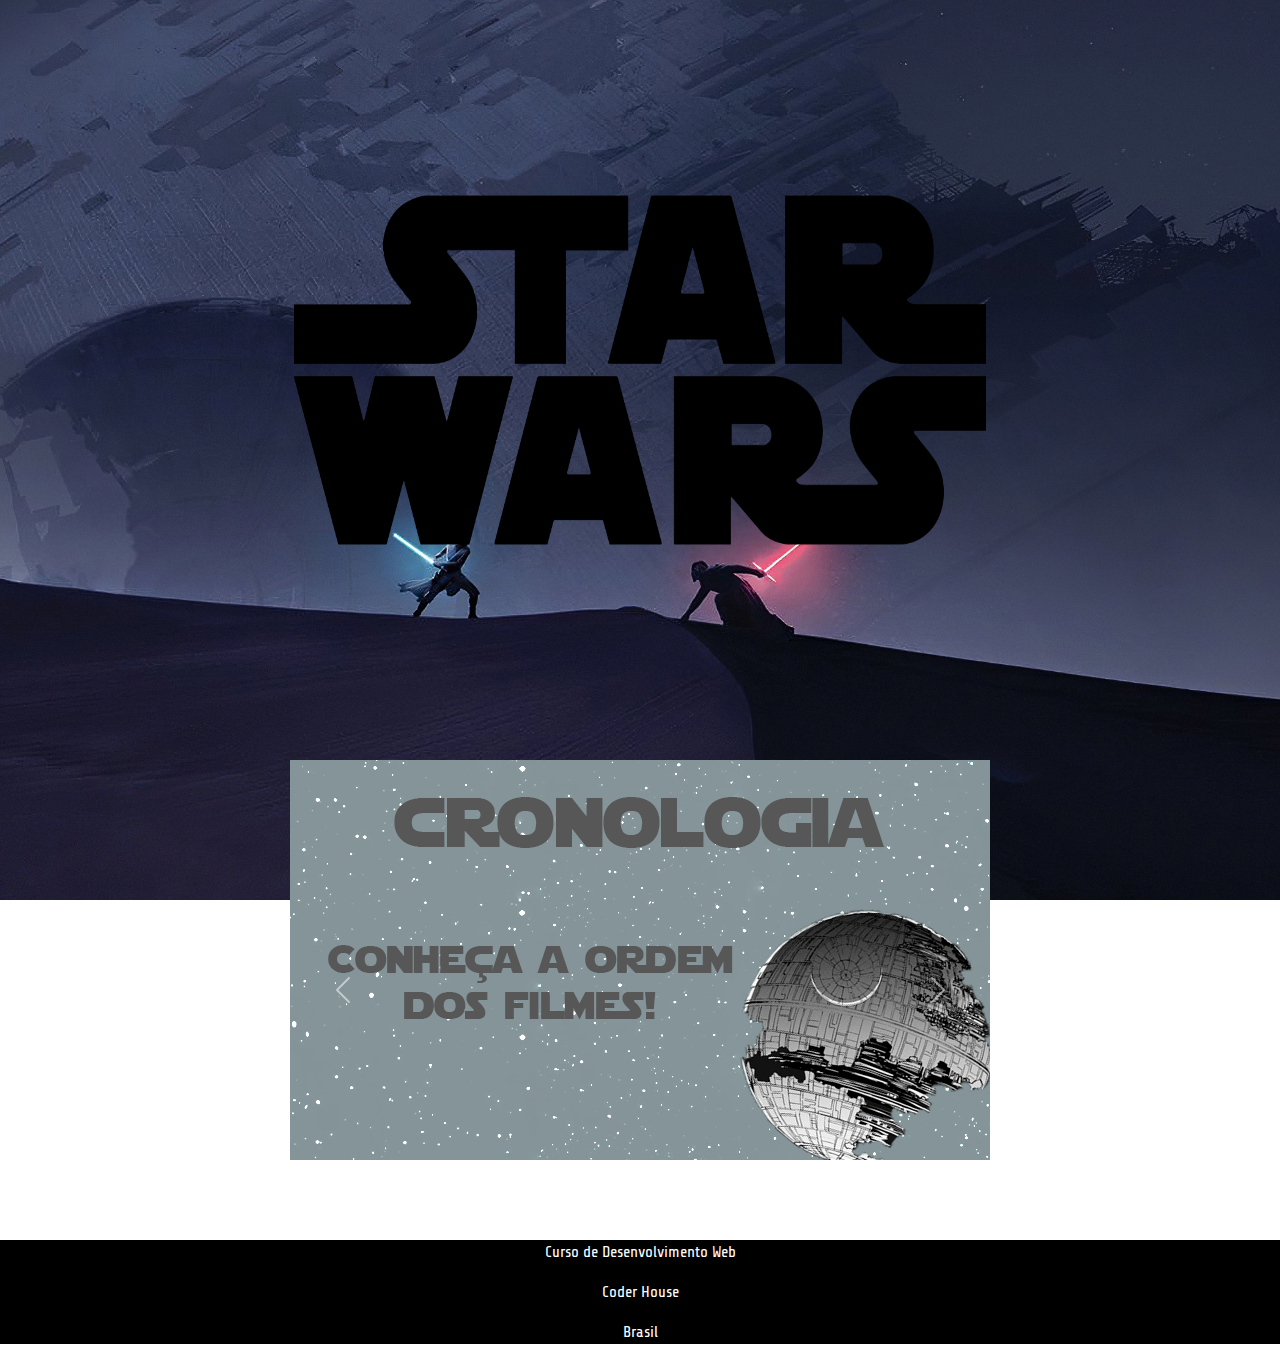
<file: index.html>
<!DOCTYPE html>
<html lang="pt-br">
<head>
    <meta charset="UTF-8">
    <meta name="viewport" content="width=device-width, initial-scale=1.0">
    <title>Star Wars Wiki</title>
    <link rel="stylesheet" href="styleindex.css">
    <link rel="preconnect" href="https://fonts.googleapis.com">
    <link rel="preconnect" href="https://fonts.gstatic.com" crossorigin>
    <link href="https://fonts.googleapis.com/css2?family=Share+Tech&display=swap" rel="stylesheet">
    <link href="https://cdn.jsdelivr.net/npm/bootstrap@5.3.3/dist/css/bootstrap.min.css" rel="stylesheet" integrity="sha384-QWTKZyjpPEjISv5WaRU9OFeRpok6YctnYmDr5pNlyT2bRjXh0JMhjY6hW+ALEwIH" crossorigin="anonymous">
    <link rel="shortcut icon" href="media/favicon.ico" />

  </head>
<body>
    <script src="https://cdn.jsdelivr.net/npm/bootstrap@5.3.3/dist/js/bootstrap.bundle.min.js" integrity="sha384-YvpcrYf0tY3lHB60NNkmXc5s9fDVZLESaAA55NDzOxhy9GkcIdslK1eN7N6jIeHz" crossorigin="anonymous"></script>
    <div class="par">
        <header>
            <a href="index.html"><img class = principal src="media/StarWarsMainLogo.png" alt="Star Wars" width="900" height="700" ></a>
        </header>
    </div>
    
    <main>

        <div id="carouselExampleCaptions" class="carousel slide">
            <div class="carousel-indicators">
              <button type="button" data-bs-target="#carouselExampleCaptions" data-bs-slide-to="0" class="active" aria-current="true" aria-label="Slide 1"></button>
              <button type="button" data-bs-target="#carouselExampleCaptions" data-bs-slide-to="1" aria-label="Slide 2"></button>
              <button type="button" data-bs-target="#carouselExampleCaptions" data-bs-slide-to="2" aria-label="Slide 3"></button>
              <button type="button" data-bs-target="#carouselExampleCaptions" data-bs-slide-to="3" aria-label="Slide 4"></button>
              <button type="button" data-bs-target="#carouselExampleCaptions" data-bs-slide-to="4" aria-label="Slide 5"></button>

            </div>
            <div class="carousel-inner">

              <div class="carousel-item active">
                <a href="acronologia.html"><img src="media/Cronologia.png" class="d-block w-100" alt="..."></a>
                <div class="carousel-caption d-none d-md-block">

                </div>
              </div>
              <div class="carousel-item">
                <a href="ordemjedi.html"><img src="media/PosterOrdemJedi.png" class="d-block w-100" alt="..."></a>
                <div class="carousel-caption d-none d-md-block">

                </div>
              </div>
              <div class="carousel-item">
                <a href="aliancarebelde.html"><img src="media/Rebeldes.png" class="d-block w-100" alt="..."></a>
                <div class="carousel-caption d-none d-md-block">

                </div>
              </div>
              <div class="carousel-item">
                <a href="republica.html"><img src="media/Republica.png" class="d-block w-100" alt="..."></a>
                <div class="carousel-caption d-none d-md-block">

                </div>
              </div>
              <div class="carousel-item">
                <a href="sith.html"><img src="media/Siths.png" class="d-block w-100" alt="..."></a>
                <div class="carousel-caption d-none d-md-block">

                </div>
              </div>

            </div>
            <button class="carousel-control-prev" type="button" data-bs-target="#carouselExampleCaptions" data-bs-slide="prev">
              <span class="carousel-control-prev-icon" aria-hidden="true"></span>
              <span class="visually-hidden">Previous</span>
            </button>
            <button class="carousel-control-next" type="button" data-bs-target="#carouselExampleCaptions" data-bs-slide="next">
              <span class="carousel-control-next-icon" aria-hidden="true"></span>
              <span class="visually-hidden">Next</span>
            </button>
          </div>
    </main>
    <footer>
        <p>Curso de Desenvolvimento Web</p>
        <p>Coder House</p>
        <p>Brasil</p>
    </footer>
</body>
</html>
</file>
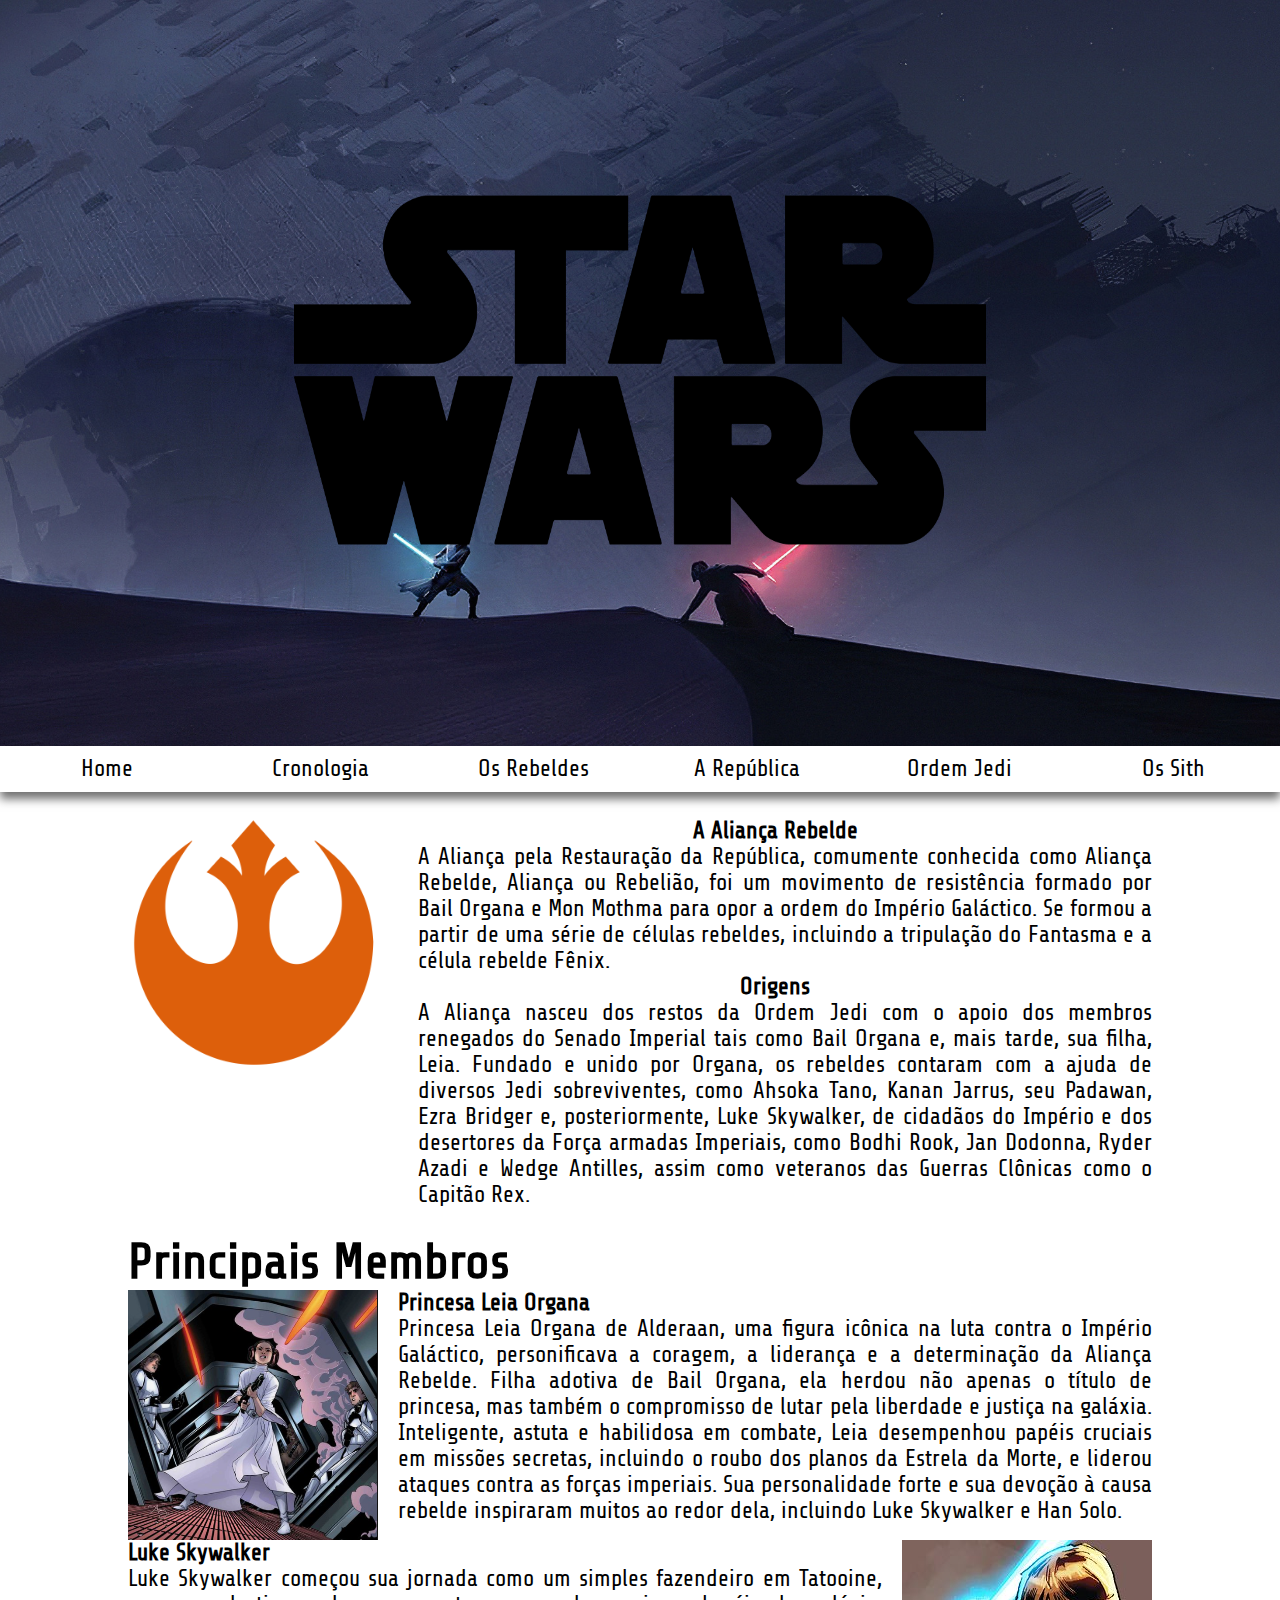
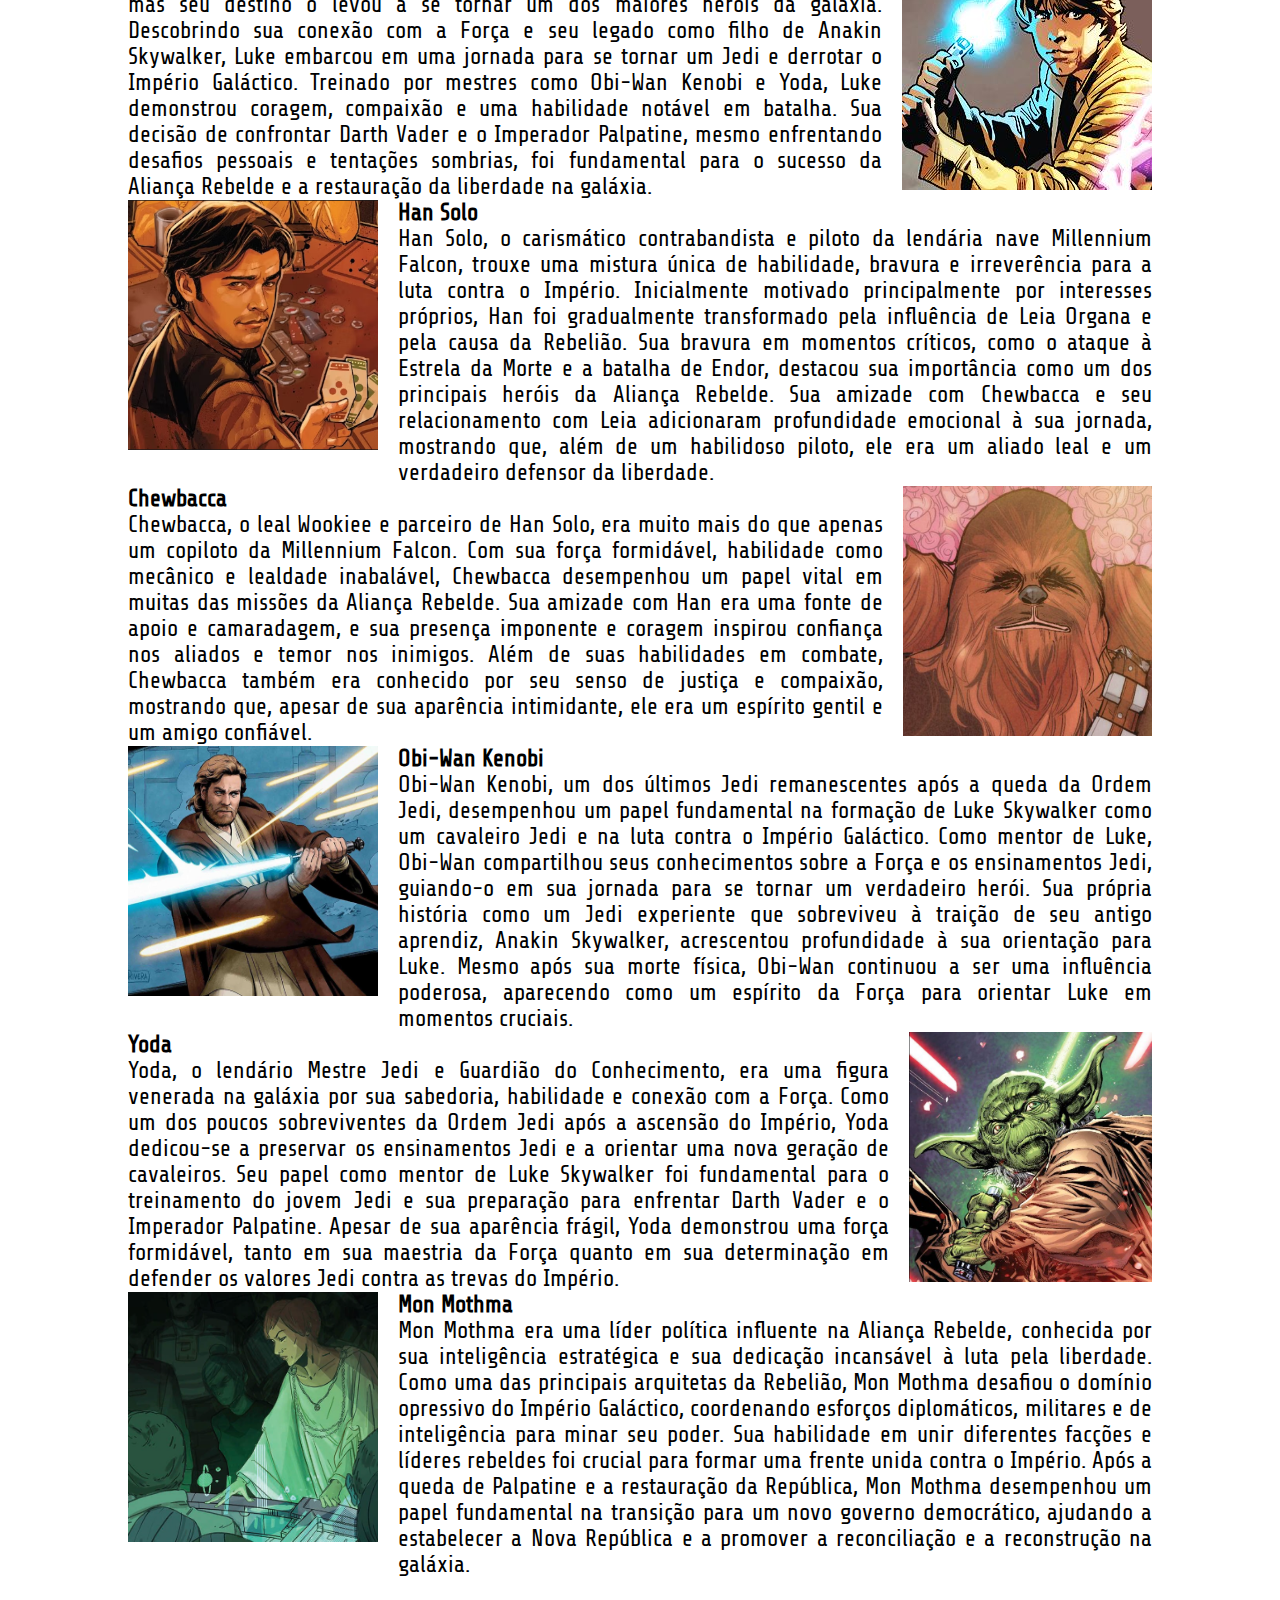
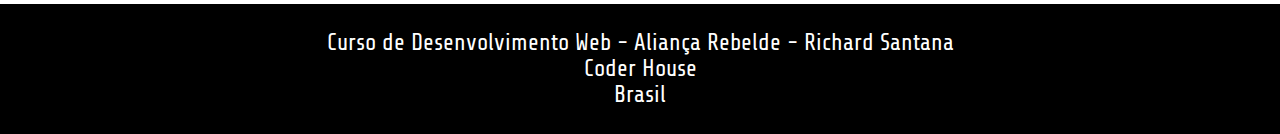
<file: aliancarebelde.html>
<!DOCTYPE html>
<html lang="pt-br">

<head>
    <meta charset="UTF-8">
    <meta name="viewport" content="width=device-width, initial-scale=1.0">
    <title>Aliança Rebelde</title>
    <link rel="stylesheet" href="styleRebels.css">
    <link rel="preconnect" href="https://fonts.googleapis.com">
    <link rel="preconnect" href="https://fonts.gstatic.com" crossorigin>
    <link href="https://fonts.googleapis.com/css2?family=Share+Tech&display=swap" rel="stylesheet">
</head>

<body>
    <div class="par">
        <header>
            <a href="index.html"><img src="media/StarWarsMainLogo.png" alt="Star Wars" width="900" height="700"></a>
        </header>
    </div>
    <nav>
        <a href="index.html">Home</a>
        <a href="acronologia.html">Cronologia</a>
        <a href="aliancarebelde.html">Os Rebeldes</a>
        <a href="republica.html">A República</a>
        <a href="ordemjedi.html">Ordem Jedi</a>
        <a href="sith.html">Os Sith</a>
    </nav>
    <main>
        <br>
        <div class=esqPai>
            <img class=esqIMG src="media/Resistance_Emblem_Star_Wars.svg.png" alt="simbolo da aliança rebelde"
                width="250" height="250">

            <div class=esqTXT>
                <h1 class=titulo> A Aliança Rebelde</h1>
                <p class=esqTXT>A Aliança pela Restauração da República, comumente conhecida como Aliança Rebelde,
                    Aliança ou Rebelião, foi um movimento de resistência formado por Bail Organa e Mon Mothma para opor
                    a ordem do Império Galáctico. Se formou a partir de uma série de células rebeldes, incluindo a
                    tripulação do Fantasma e a célula rebelde Fênix.
                <h1 class=titulo>Origens</h1>
                <p class="esqTXT">A Aliança nasceu dos restos da Ordem Jedi com o apoio dos membros renegados do Senado Imperial tais
                    como Bail Organa e, mais tarde, sua filha, Leia. Fundado e unido por Organa, os rebeldes contaram
                    com a ajuda de diversos Jedi sobreviventes, como Ahsoka Tano, Kanan Jarrus, seu Padawan, Ezra
                    Bridger e, posteriormente, Luke Skywalker, de cidadãos do Império e dos desertores da Força armadas
                    Imperiais, como Bodhi Rook, Jan Dodonna, Ryder Azadi e Wedge Antilles, assim como veteranos das
                    Guerras Clônicas como o Capitão Rex.</p>
            </div>
        </div>
        <br>
        <p></p>
        <h2 class=notaveis>Principais Membros</h2>


        <div class=esqPai>
            <img class=esqIMG src="media/LeiaOrgana.png" alt="Foto de Leia Organa" width="250" height="250">
            <div class=esqTXT>
                <h3>Princesa Leia Organa</h3>
                <p>Princesa Leia Organa de Alderaan, uma figura icônica na luta contra o Império Galáctico,
                    personificava a coragem, a liderança e a determinação da Aliança Rebelde. Filha adotiva de Bail
                    Organa, ela herdou não apenas o título de princesa, mas também o compromisso de lutar pela liberdade
                    e justiça na galáxia. Inteligente, astuta e habilidosa em combate, Leia desempenhou papéis cruciais
                    em missões secretas, incluindo o roubo dos planos da Estrela da Morte, e liderou ataques contra as
                    forças imperiais. Sua personalidade forte e sua devoção à causa rebelde inspiraram muitos ao redor
                    dela, incluindo Luke Skywalker e Han Solo.</p>
            </div>
        </div>


        <div class=dirPai>
            <img class=dirIMG src="media/LukeSky.jpg" alt="Foto de Luke Skywalker" width="250" height="250">
            <div class=dirTXT>
                <h3>Luke Skywalker</h3>
                <p>Luke Skywalker começou sua jornada como um simples fazendeiro em Tatooine, mas seu destino o levou a
                    se tornar um dos maiores heróis da galáxia. Descobrindo sua conexão com a Força e seu legado como
                    filho de Anakin Skywalker, Luke embarcou em uma jornada para se tornar um Jedi e derrotar o Império
                    Galáctico. Treinado por mestres como Obi-Wan Kenobi e Yoda, Luke demonstrou coragem, compaixão e uma
                    habilidade notável em batalha. Sua decisão de confrontar Darth Vader e o Imperador Palpatine, mesmo
                    enfrentando desafios pessoais e tentações sombrias, foi fundamental para o sucesso da Aliança
                    Rebelde e a restauração da liberdade na galáxia.</p>
            </div>
        </div>


        <div class=esqPai>
            <img class=esqIMG src="media/HanSolo.png" alt="Foto de Han Solo" width="250" height="250">
            <div class=esqTXT>
                <h3>Han Solo</h3>
                <p>Han Solo, o carismático contrabandista e piloto da lendária nave Millennium Falcon, trouxe uma
                    mistura única de habilidade, bravura e irreverência para a luta contra o Império. Inicialmente
                    motivado principalmente por interesses próprios, Han foi gradualmente transformado pela influência
                    de Leia Organa e pela causa da Rebelião. Sua bravura em momentos críticos, como o ataque à Estrela
                    da Morte e a batalha de Endor, destacou sua importância como um dos principais heróis da Aliança
                    Rebelde. Sua amizade com Chewbacca e seu relacionamento com Leia adicionaram profundidade emocional
                    à sua jornada, mostrando que, além de um habilidoso piloto, ele era um aliado leal e um verdadeiro
                    defensor da liberdade.</p>
            </div>
        </div>

        <div class=dirPai>
            <img class=dirIMG src="media/Chewbacca.png" alt="Foto de Chewbacca" width="250" height="250">
            <div class=dirTXT>
                <h3>Chewbacca</h3>
                <p>Chewbacca, o leal Wookiee e parceiro de Han Solo, era muito mais do que apenas um copiloto da
                    Millennium Falcon. Com sua força formidável, habilidade como mecânico e lealdade inabalável,
                    Chewbacca desempenhou um papel vital em muitas das missões da Aliança Rebelde. Sua amizade com Han
                    era uma fonte de apoio e camaradagem, e sua presença imponente e coragem inspirou confiança nos
                    aliados e temor nos inimigos. Além de suas habilidades em combate, Chewbacca também era conhecido
                    por seu senso de justiça e compaixão, mostrando que, apesar de sua aparência intimidante, ele era um
                    espírito gentil e um amigo confiável.</p>
            </div>
        </div>


        <div class=esqPai>
            <img class=esqIMG src="media/ObiWanKenobi.jpg.png" alt="Foto de Obi-Wan Kenobi" width="250" height="250">
            <div class=esqTXT>
                <h3>Obi-Wan Kenobi</h3>
                <p>Obi-Wan Kenobi, um dos últimos Jedi remanescentes após a queda da Ordem Jedi, desempenhou um papel
                    fundamental na formação de Luke Skywalker como um cavaleiro Jedi e na luta contra o Império
                    Galáctico. Como mentor de Luke, Obi-Wan compartilhou seus conhecimentos sobre a Força e os
                    ensinamentos Jedi, guiando-o em sua jornada para se tornar um verdadeiro herói. Sua própria história
                    como um Jedi experiente que sobreviveu à traição de seu antigo aprendiz, Anakin Skywalker,
                    acrescentou profundidade à sua orientação para Luke. Mesmo após sua morte física, Obi-Wan continuou
                    a ser uma influência poderosa, aparecendo como um espírito da Força para orientar Luke em momentos
                    cruciais.</p>
            </div>
        </div>


        <div class=dirPai>
            <img class=dirIMG src="media/yoda.png" alt="Foto de Yoda" width="250" height="250">
            <div class=dirTXT>
                <h3>Yoda</h3>
                <p>Yoda, o lendário Mestre Jedi e Guardião do Conhecimento, era uma figura venerada na galáxia por sua
                    sabedoria, habilidade e conexão com a Força. Como um dos poucos sobreviventes da Ordem Jedi após a
                    ascensão do Império, Yoda dedicou-se a preservar os ensinamentos Jedi e a orientar uma nova geração
                    de cavaleiros. Seu papel como mentor de Luke Skywalker foi fundamental para o treinamento do jovem
                    Jedi e sua preparação para enfrentar Darth Vader e o Imperador Palpatine. Apesar de sua aparência
                    frágil, Yoda demonstrou uma força formidável, tanto em sua maestria da Força quanto em sua
                    determinação em defender os valores Jedi contra as trevas do Império.</p>
            </div>
        </div>

        <div class=esqPai>
            <img class=esqIMG src="media/MonMothma.png" alt="Foto de Mon Mothma" width="250" height="250">
            <div class=esqTXT>
                <h3>Mon Mothma</h3>
                <p>Mon Mothma era uma líder política influente na Aliança Rebelde, conhecida por sua inteligência
                    estratégica e sua dedicação incansável à luta pela liberdade. Como uma das principais arquitetas da
                    Rebelião, Mon Mothma desafiou o domínio opressivo do Império Galáctico, coordenando esforços
                    diplomáticos, militares e de inteligência para minar seu poder. Sua habilidade em unir diferentes
                    facções e líderes rebeldes foi crucial para formar uma frente unida contra o Império. Após a queda
                    de Palpatine e a restauração da República, Mon Mothma desempenhou um papel fundamental na transição
                    para um novo governo democrático, ajudando a estabelecer a Nova República e a promover a
                    reconciliação e a reconstrução na galáxia.</p>
            </div>
        </div>
        <br>
    </main>
    <footer>
        <br>
        <p>Curso de Desenvolvimento Web - Aliança Rebelde - Richard Santana</p>
        <p>Coder House</p>
        <p>Brasil</p>
        <br>
    </footer>
</body>

</html>
</file>
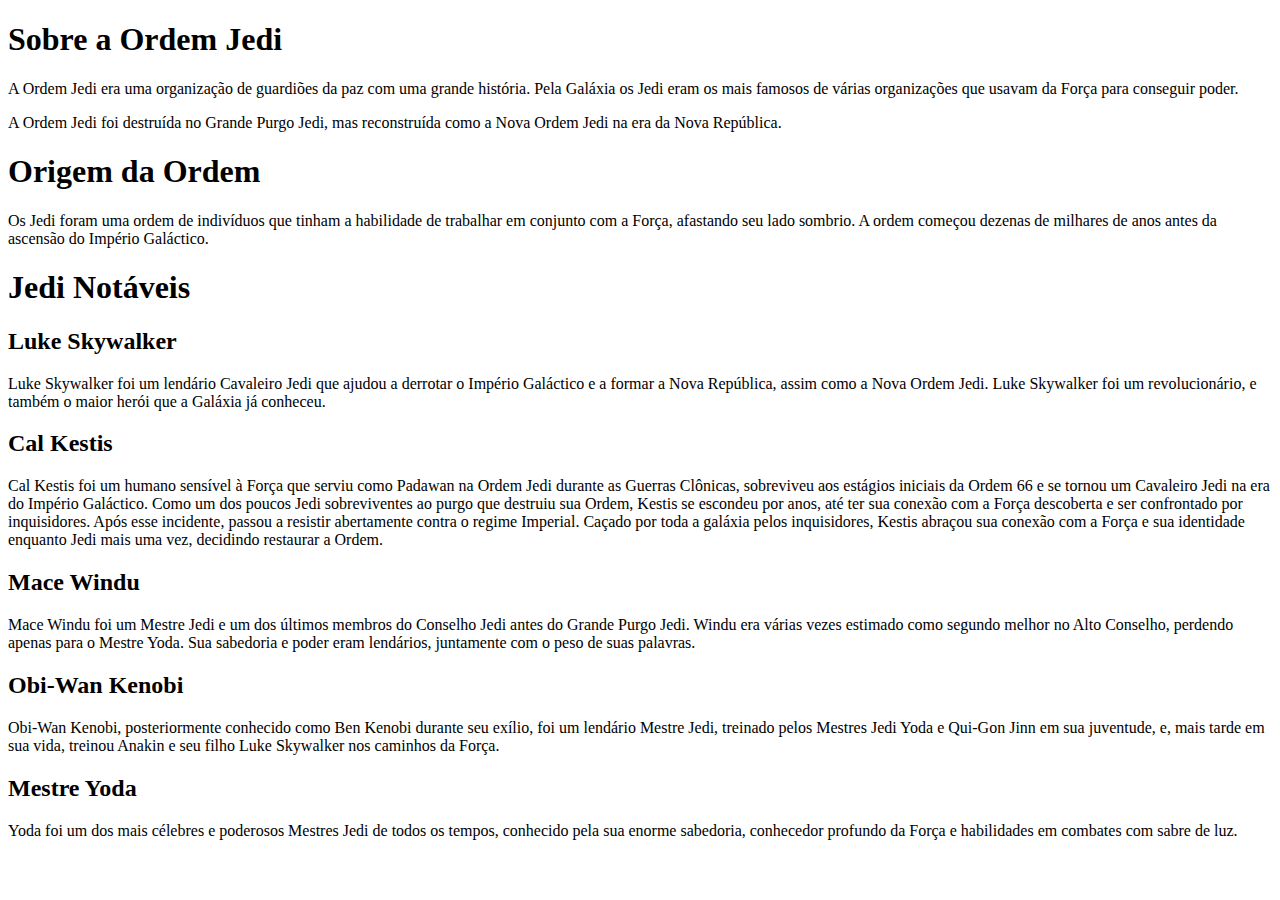
<file: joaopedro.html>
<!DOCTYPE html>
<html lang="pt-br">
<head>
    <meta charset="UTF-8">
    <meta name="viewport" content="width=device-width, initial-scale=1.0">
    <title>Ordem Jedi</title>
</head>
<body>
    <h1> Sobre a Ordem Jedi </h1>
    <p>A Ordem Jedi era uma organização de guardiões da paz com uma grande história. Pela Galáxia os Jedi eram os mais famosos de várias organizações que usavam da Força para conseguir poder.</p>
    <p>A Ordem Jedi foi destruída no Grande Purgo Jedi, mas reconstruída como a Nova Ordem Jedi na era da Nova República.</p>

    <h1> Origem da Ordem</h1>
    <p>Os Jedi foram uma ordem de indivíduos que tinham a habilidade de trabalhar em conjunto com a Força, afastando seu lado sombrio. A ordem começou dezenas de milhares de anos antes da ascensão do Império Galáctico.</p>

    <h1>Jedi Notáveis</h1>
    <h2>Luke Skywalker</h2>
    <p>Luke Skywalker foi um lendário Cavaleiro Jedi que ajudou a derrotar o Império Galáctico e a formar a Nova República, assim como a Nova Ordem Jedi. Luke Skywalker foi um revolucionário, e também o maior herói que a Galáxia já conheceu.</p>

    <h2>Cal Kestis</h2>
    <p>Cal Kestis foi um humano sensível à Força que serviu como Padawan na Ordem Jedi durante as Guerras Clônicas, sobreviveu aos estágios iniciais da Ordem 66 e se tornou um Cavaleiro Jedi na era do Império Galáctico. Como um dos poucos Jedi sobreviventes ao purgo que destruiu sua Ordem, Kestis se escondeu por anos, até ter sua conexão com a Força descoberta e ser confrontado por inquisidores. Após esse incidente, passou a resistir abertamente contra o regime Imperial. Caçado por toda a galáxia pelos inquisidores, Kestis abraçou sua conexão com a Força e sua identidade enquanto Jedi mais uma vez, decidindo restaurar a Ordem.</p>

    <h2>Mace Windu</h2>
    <p>Mace Windu foi um Mestre Jedi e um dos últimos membros do Conselho Jedi antes do Grande Purgo Jedi. Windu era várias vezes estimado como segundo melhor no Alto Conselho, perdendo apenas para o Mestre Yoda. Sua sabedoria e poder eram lendários, juntamente com o peso de suas palavras.</p>

    <h2>Obi-Wan Kenobi</h2>
    <p>Obi-Wan Kenobi, posteriormente conhecido como Ben Kenobi durante seu exílio, foi um lendário Mestre Jedi, treinado pelos Mestres Jedi Yoda e Qui-Gon Jinn em sua juventude, e, mais tarde em sua vida, treinou Anakin e seu filho Luke Skywalker nos caminhos da Força.</p>

    <h2>Mestre Yoda</h2>
    <p>Yoda foi um dos mais célebres e poderosos Mestres Jedi de todos os tempos, conhecido pela sua enorme sabedoria, conhecedor profundo da Força e habilidades em combates com sabre de luz.</p>








</body>
</html>
</file>
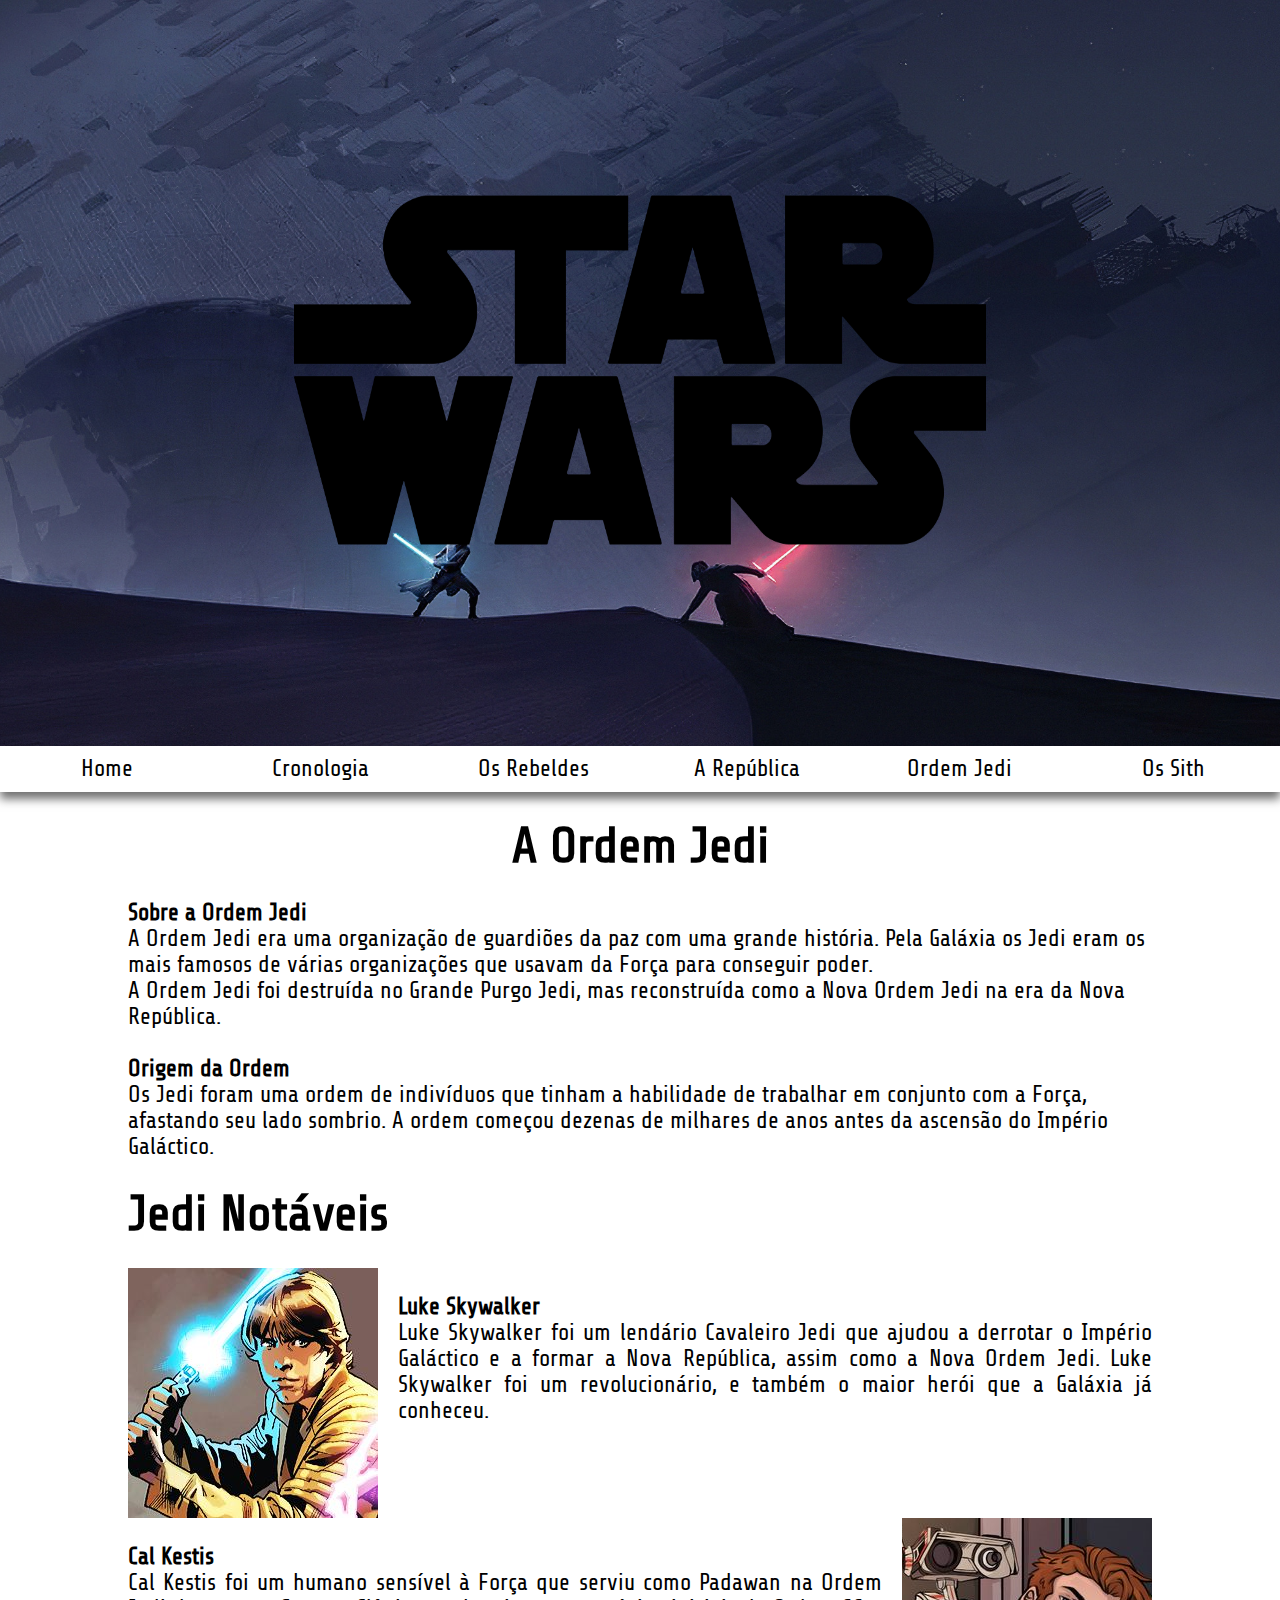
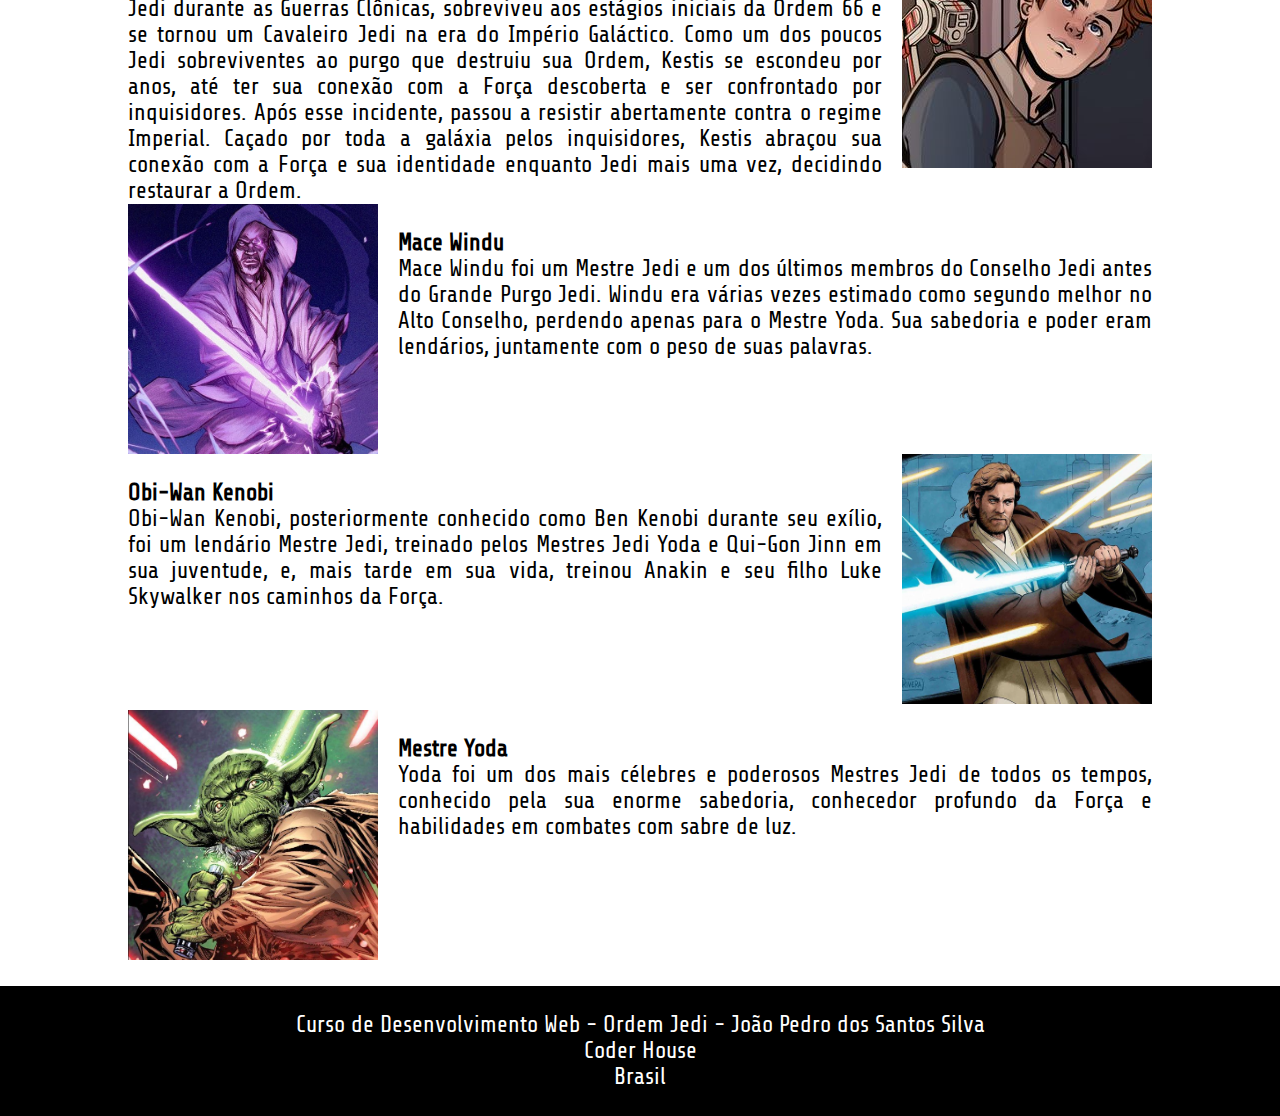
<file: ordemjedi.html>
<!DOCTYPE html>
<html lang="pt-br">

<head>
    <meta charset="UTF-8">
    <meta name="viewport" content="width=device-width, initial-scale=1.0">
    <link rel="stylesheet" href="styleJedi.css">
    <link rel="preconnect" href="https://fonts.googleapis.com">
    <link rel="preconnect" href="https://fonts.gstatic.com" crossorigin>
    <link href="https://fonts.googleapis.com/css2?family=Share+Tech&display=swap" rel="stylesheet">
    <title>Ordem Jedi</title>
</head>

<body>
    <div class="par">
        <header>
            <a href="index.html"><img src="media/StarWarsMainLogo.png" alt="Star Wars" width="900" height="700"></a>
        </header>
    </div>
    <nav>
        <a href="index.html">Home</a>
        <a href="acronologia.html">Cronologia</a>
        <a href="aliancarebelde.html">Os Rebeldes</a>
        <a href="republica.html">A República</a>
        <a href="ordemjedi.html">Ordem Jedi</a>
        <a href="sith.html">Os Sith</a>
    </nav>


    </nav>
    <main>
        <br>
        <h1 class="titulo">A Ordem Jedi</h1>
        <br>
        <h1> Sobre a Ordem Jedi </h1>
        <p>A Ordem Jedi era uma organização de guardiões da paz com uma grande história. Pela Galáxia os Jedi eram os
            mais famosos de várias organizações que usavam da Força para conseguir poder.</p>
        <p>A Ordem Jedi foi destruída no Grande Purgo Jedi, mas reconstruída como a Nova Ordem Jedi na era da Nova
            República.</p>
        <br>
        <h1> Origem da Ordem</h1>
        <p>Os Jedi foram uma ordem de indivíduos que tinham a habilidade de trabalhar em conjunto com a Força, afastando
            seu lado sombrio. A ordem começou dezenas de milhares de anos antes da ascensão do Império Galáctico.</p>

        <br>
        <h1 class="notaveis">Jedi Notáveis</h1> <br>

        <section class="esqPai">

            <div class="esqIMG">
                <img src="media/LukeSky.jpg" alt="Foto de Luke Skywalker">
            </div>
            <div class="esqTXT">
                <br>
                <h2>Luke Skywalker</h2>
                <p>Luke Skywalker foi um lendário Cavaleiro Jedi que ajudou a derrotar o Império Galáctico e a formar a
                    Nova República, assim como a Nova Ordem Jedi. Luke Skywalker foi um revolucionário, e também o maior
                    herói que a Galáxia já conheceu.</p>
            </div>

        </section>

        <section class="dirPai">

            <div class="dirIMG">
                <img src="media/CalCastis.png" alt="Foto de Cal Kestis">
            </div>
            <div class="dirTXT">
                <br>
                <h2>Cal Kestis</h2>
                <p>Cal Kestis foi um humano sensível à Força que serviu como Padawan na Ordem Jedi durante as Guerras
                    Clônicas, sobreviveu aos estágios iniciais da Ordem 66 e se tornou um Cavaleiro Jedi na era do
                    Império Galáctico. Como um dos poucos Jedi sobreviventes ao purgo que destruiu sua Ordem, Kestis se
                    escondeu por anos, até ter sua conexão com a Força descoberta e ser confrontado por inquisidores.
                    Após esse incidente, passou a resistir abertamente contra o regime Imperial. Caçado por toda a
                    galáxia pelos inquisidores, Kestis abraçou sua conexão com a Força e sua identidade enquanto Jedi
                    mais uma vez, decidindo restaurar a Ordem.</p>
            </div>

        </section>

        <section class="esqPai">

            <div class="esqIMG">
                <img src="media/maceWindu.jpg" alt="Foto de Mace Windu" height="250" width="250">
            </div>
            <div class="esqTXT">
                <br>
                <h2>Mace Windu</h2>
                <p>Mace Windu foi um Mestre Jedi e um dos últimos membros do Conselho Jedi antes do Grande Purgo Jedi.
                    Windu era várias vezes estimado como segundo melhor no Alto Conselho, perdendo apenas para o Mestre
                    Yoda. Sua sabedoria e poder eram lendários, juntamente com o peso de suas palavras.</p>
            </div>
            </div>

        </section>

        <section class="dirPai">

            <div class="dirIMG">
                <img src="media/ObiWanKenobi.jpg.png" alt="Foto de Obi Wan Kenobi" height="250" width="250">
            </div>
            <div class="dirTXT">
                <br>
                <h2>Obi-Wan Kenobi</h2>
                <p>Obi-Wan Kenobi, posteriormente conhecido como Ben Kenobi durante seu exílio, foi um lendário Mestre
                    Jedi, treinado pelos Mestres Jedi Yoda e Qui-Gon Jinn em sua juventude, e, mais tarde em sua vida,
                    treinou Anakin e seu filho Luke Skywalker nos caminhos da Força.</p>
            </div>

        </section>


        <section class=esqPai>

            <div class="esqIMG">
                <img src="media/yoda.png" alt="Foto de Yoda" height="250" width="250">
            </div>
            <div class="esqTXT">
                <br>
                <h2>Mestre Yoda</h2>
                <p>Yoda foi um dos mais célebres e poderosos Mestres Jedi de todos os tempos, conhecido pela sua enorme
                    sabedoria, conhecedor profundo da Força e habilidades em combates com sabre de luz.</p>
            </div>

        </section>


    </main>
    <br>
    <footer>
        <br>
        <p>Curso de Desenvolvimento Web - Ordem Jedi - João Pedro dos Santos Silva</p>
        <p>Coder House</p>
        <p>Brasil</p>
        <br>
    </footer>
</body>

</html>
</file>
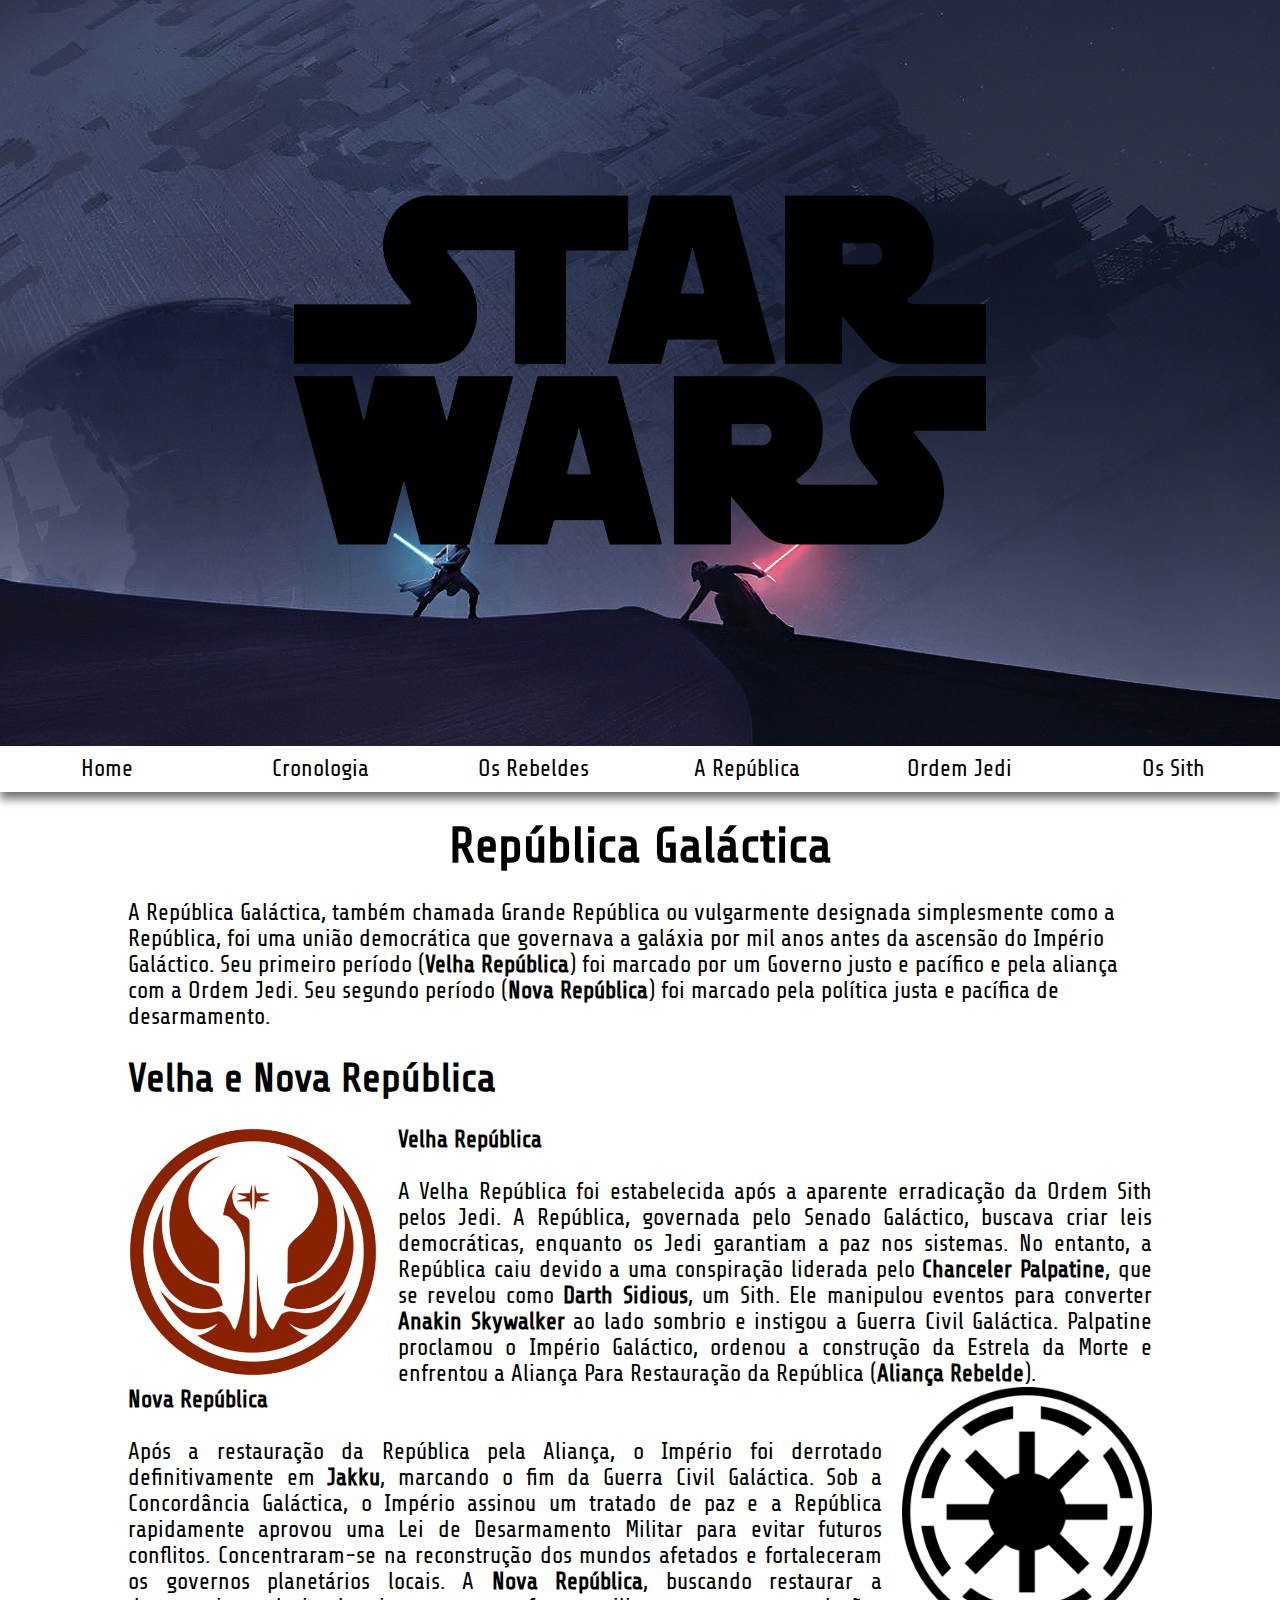
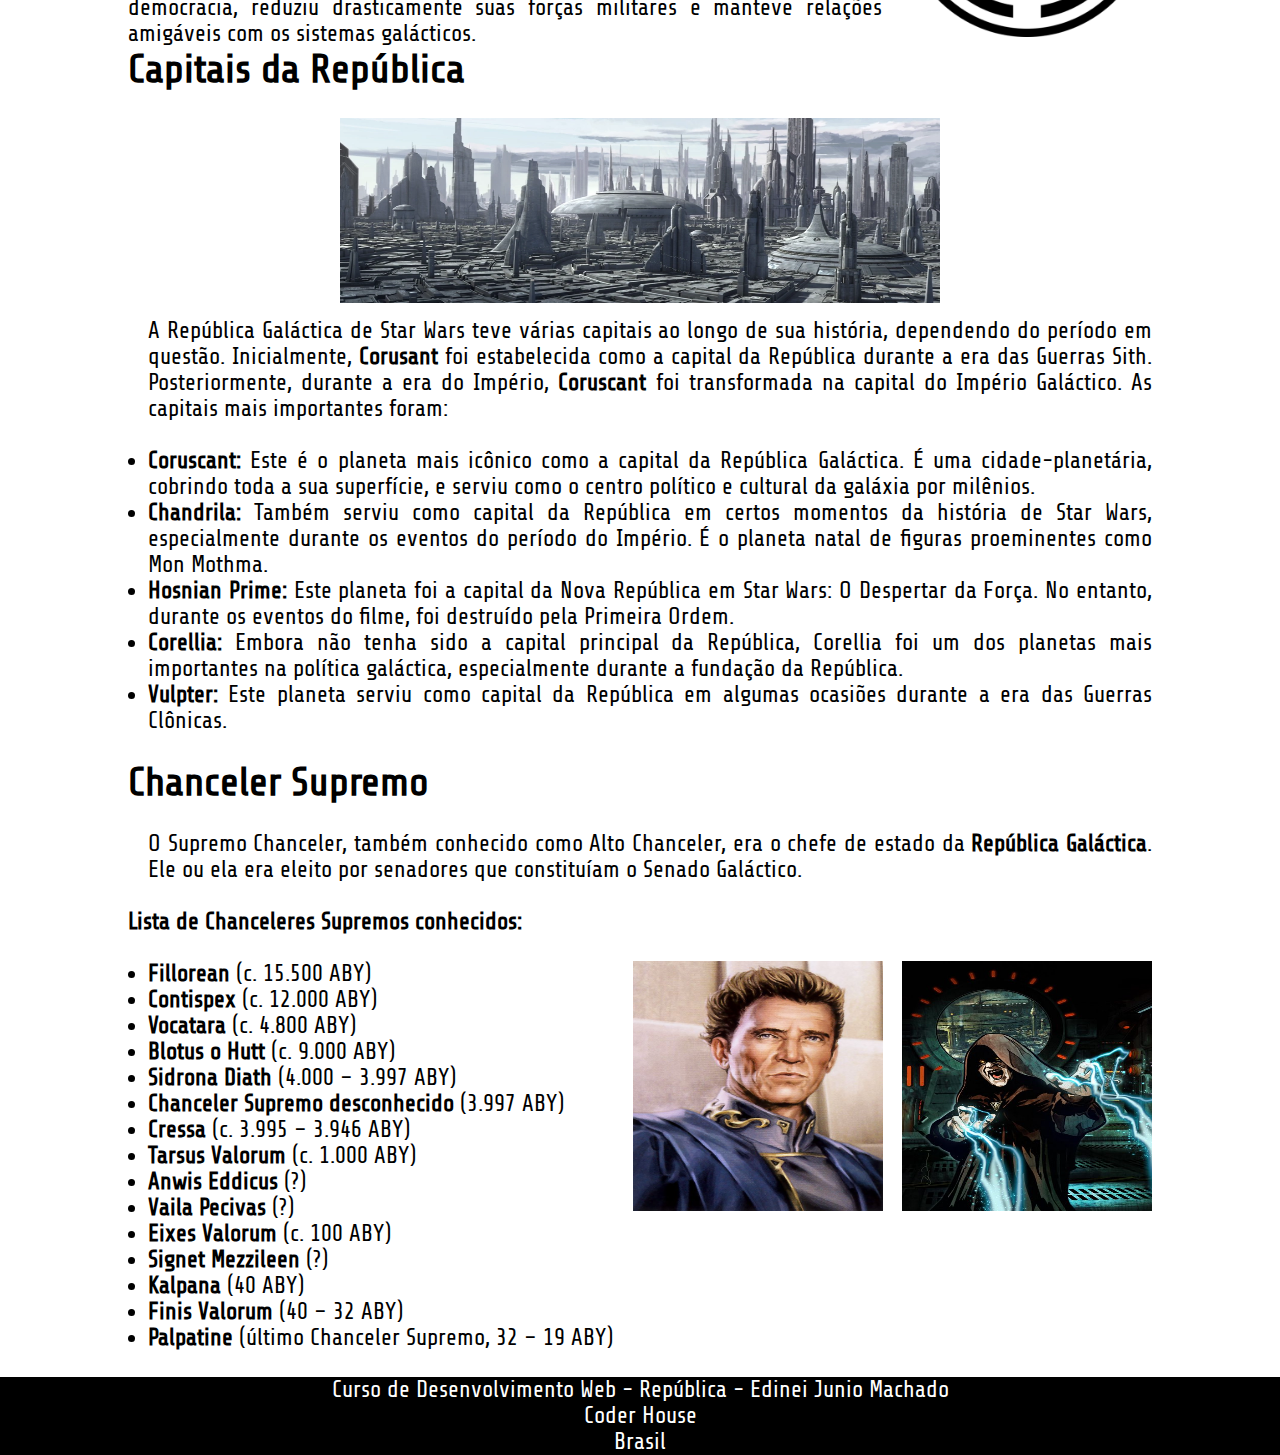
<file: republica.html>
<!DOCTYPE html>
<html lang="pt-br">
<head>
    <meta charset="UTF-8">
    <meta name="viewport" content="width=device-width, initial-scale=1.0">
    <link rel="stylesheet" href="styleRepub.css">
    <link rel="preconnect" href="https://fonts.googleapis.com">
    <link rel="preconnect" href="https://fonts.gstatic.com" crossorigin>
    <link href="https://fonts.googleapis.com/css2?family=Share+Tech&display=swap" rel="stylesheet">
    <title>República</title>
</head>

<body>
    <div class="par">
        <header>
            <a href="index.html"><img src="media/StarWarsMainLogo.png" alt="Star Wars" width="900" height="700"></a>
        </header>
    </div>
    <nav>
        <a href="index.html">Home</a>
        <a href="acronologia.html">Cronologia</a> 
        <a href="aliancarebelde.html">Os Rebeldes</a> 
        <a href="republica.html">A República</a>
        <a href="ordemjedi.html">Ordem Jedi</a>
        <a href="sith.html">Os Sith</a>
    </nav>

    <main>
        <br>
        <h1 class="titulo">República Galáctica</h1>
        <br>
        <p>
            A República Galáctica, também chamada Grande República ou vulgarmente designada simplesmente como a República, foi uma união democrática que governava a galáxia por mil anos antes da ascensão do Império Galáctico.
            Seu primeiro período (<strong>Velha República</strong>) foi marcado por um Governo justo e pacífico e pela aliança com a Ordem Jedi.
            Seu segundo período (<strong>Nova República</strong>) foi marcado pela política justa e pacífica de desarmamento.
        </p>
        <br>
        <h1 class="notaveis">Velha e Nova República</h1>
        <br>
        <section class="esqPai">

            <div class="esqIMG">
                <img src="media/vrepubli.webp" alt="Símbolo Velha República" width="250" height="250">
            </div>
            <div class="esqTXT">
                <h2>Velha República</h2>
                <br>
                <p>
                A Velha República foi estabelecida após a aparente erradicação da Ordem Sith pelos Jedi.
                A República, governada pelo Senado Galáctico, buscava criar leis democráticas, enquanto os Jedi garantiam a paz nos sistemas.
                No entanto, a República caiu devido a uma conspiração liderada pelo <strong>Chanceler Palpatine</strong>, que se revelou como <strong>Darth Sidious</strong>, um Sith. Ele manipulou eventos para converter <strong>Anakin Skywalker</strong> ao lado sombrio e instigou a Guerra Civil Galáctica.
                Palpatine proclamou o Império Galáctico, ordenou a construção da Estrela da Morte e enfrentou a Aliança Para Restauração da República (<strong>Aliança Rebelde</strong>).
            </p>
            </div>

        </section>

        <section class="dirPai">

            <div class="dirIMG">
                <img src="media/nrepubli.webp" alt="Símbolo Nova República" width="250" height="250">
            </div>
            <div class="dirTXT">
            <h2>Nova República</h2>
            <br>
            <p>
            Após a restauração da República pela Aliança, o Império foi derrotado definitivamente em <strong>Jakku</strong>, marcando o fim da Guerra Civil Galáctica.
            Sob a Concordância Galáctica, o Império assinou um tratado de paz e a República rapidamente aprovou uma Lei de Desarmamento Militar para evitar futuros conflitos.
            Concentraram-se na reconstrução dos mundos afetados e fortaleceram os governos planetários locais.
            A <strong>Nova República</strong>, buscando restaurar a democracia, reduziu drasticamente suas forças militares e manteve relações amigáveis com os sistemas galácticos.
            </p>
            </div>
        
        </section>    

        <h1 class="capitais">Capitais da República</h1>
        <br>    
        <section class="esqPai">
    
            <div class="cenIMG">
                <img src="media/senate.webp" alt="Capitais" width="600" height="185">
            </div>
        </section>
        <section class="esqPai">

            <div class="esqTXT">
            <p>
            A República Galáctica de Star Wars teve várias capitais ao longo de sua história, dependendo do período em questão.
            Inicialmente, <strong>Corusant</strong> foi estabelecida como a capital da República durante a era das Guerras Sith.
            Posteriormente, durante a era do Império, <strong>Coruscant</strong> foi transformada na capital do Império Galáctico. As capitais mais importantes foram: 
            </p>
            <br>
            <ul>
            <li>
                <strong>Coruscant:</strong> Este é o planeta mais icônico como a capital da República Galáctica.
                É uma cidade-planetária, cobrindo toda a sua superfície, e serviu como o centro político e cultural da galáxia por milênios.
            </li>
            <li>
                <strong>Chandrila:</strong> Também serviu como capital da República em certos momentos da história de Star Wars, especialmente durante os eventos do período do Império.
                É o planeta natal de figuras proeminentes como Mon Mothma.
            </li>
            <li>
                <strong>Hosnian Prime:</strong> Este planeta foi a capital da Nova República em Star Wars: O Despertar da Força.
                No entanto, durante os eventos do filme, foi destruído pela Primeira Ordem.
            </li>
            <li>
                <strong>Corellia:</strong> Embora não tenha sido a capital principal da República, Corellia foi um dos planetas mais importantes na política galáctica,
                especialmente durante a fundação da República.
            </li>
            <li>
                <strong>Vulpter:</strong> Este planeta serviu como capital da República em algumas ocasiões durante a era das Guerras Clônicas.
            </li>
            </ul>
            </div>

        </section>
        <br>
        <h1 class="chanceler">Chanceler Supremo</h1>
        <br>
        <section class="esqPai">

            <div class="esqTXT">
            <p>
            O Supremo Chanceler, também conhecido como Alto Chanceler, era o chefe de estado da <strong>República Galáctica</strong>.
            Ele ou ela era eleito por senadores que constituíam o Senado Galáctico.
            </p>
            </div>
        </section>
        <br>
        <h2>Lista de Chanceleres Supremos conhecidos:</h2>
        <br>
        <section class="esqPai">

            <div class="dirIMG">
                <img src="media/valorum.jfif" alt="Chanceler Valorum" width="250" height="250">
            </div>
            <div class="dirIMG">
                <img src="media/palpitine.jpg" alt="Chanceler Palpitine" width="250" height="250">
            </div>
            <div class="esqTXT">
        
            <ul>
            <li><strong>Fillorean </strong>(c. 15.500 ABY)</li>
            <li><strong>Contispex </strong>(c. 12.000 ABY)</li>
            <li><strong>Vocatara</strong> (c. 4.800 ABY)</li>
            <li><strong>Blotus o Hutt</strong> (c. 9.000 ABY)</li>
            <li><strong>Sidrona Diath</strong> (4.000 – 3.997 ABY)</li>
            <li><strong>Chanceler Supremo desconhecido </strong>(3.997 ABY)</li>
            <li><strong>Cressa </strong>(c. 3.995 – 3.946 ABY)</li>
            <li><strong>Tarsus Valorum </strong>(c. 1.000 ABY)</li>
            <li><strong>Anwis Eddicus </strong>(?)</li>
            <li><strong>Vaila Pecivas </strong>(?)</li>
            <li><strong>Eixes Valorum </strong>(c. 100 ABY)</li>
            <li><strong>Signet Mezzileen </strong>(?)</li>
            <li><strong>Kalpana</strong> (40 ABY)</li>
            <li><strong>Finis Valorum </strong>(40 – 32 ABY)</li>
            <li><strong>Palpatine</strong> (último Chanceler Supremo, 32 – 19 ABY)</li>
            </ul>
            </div>
        </section>
    </main>

    <br>
    <footer>
        <p>Curso de Desenvolvimento Web - República - Edinei Junio Machado</p>
        <p>Coder House</p>
        <p>Brasil</p>
    </footer>

</body>

</html>
</file>
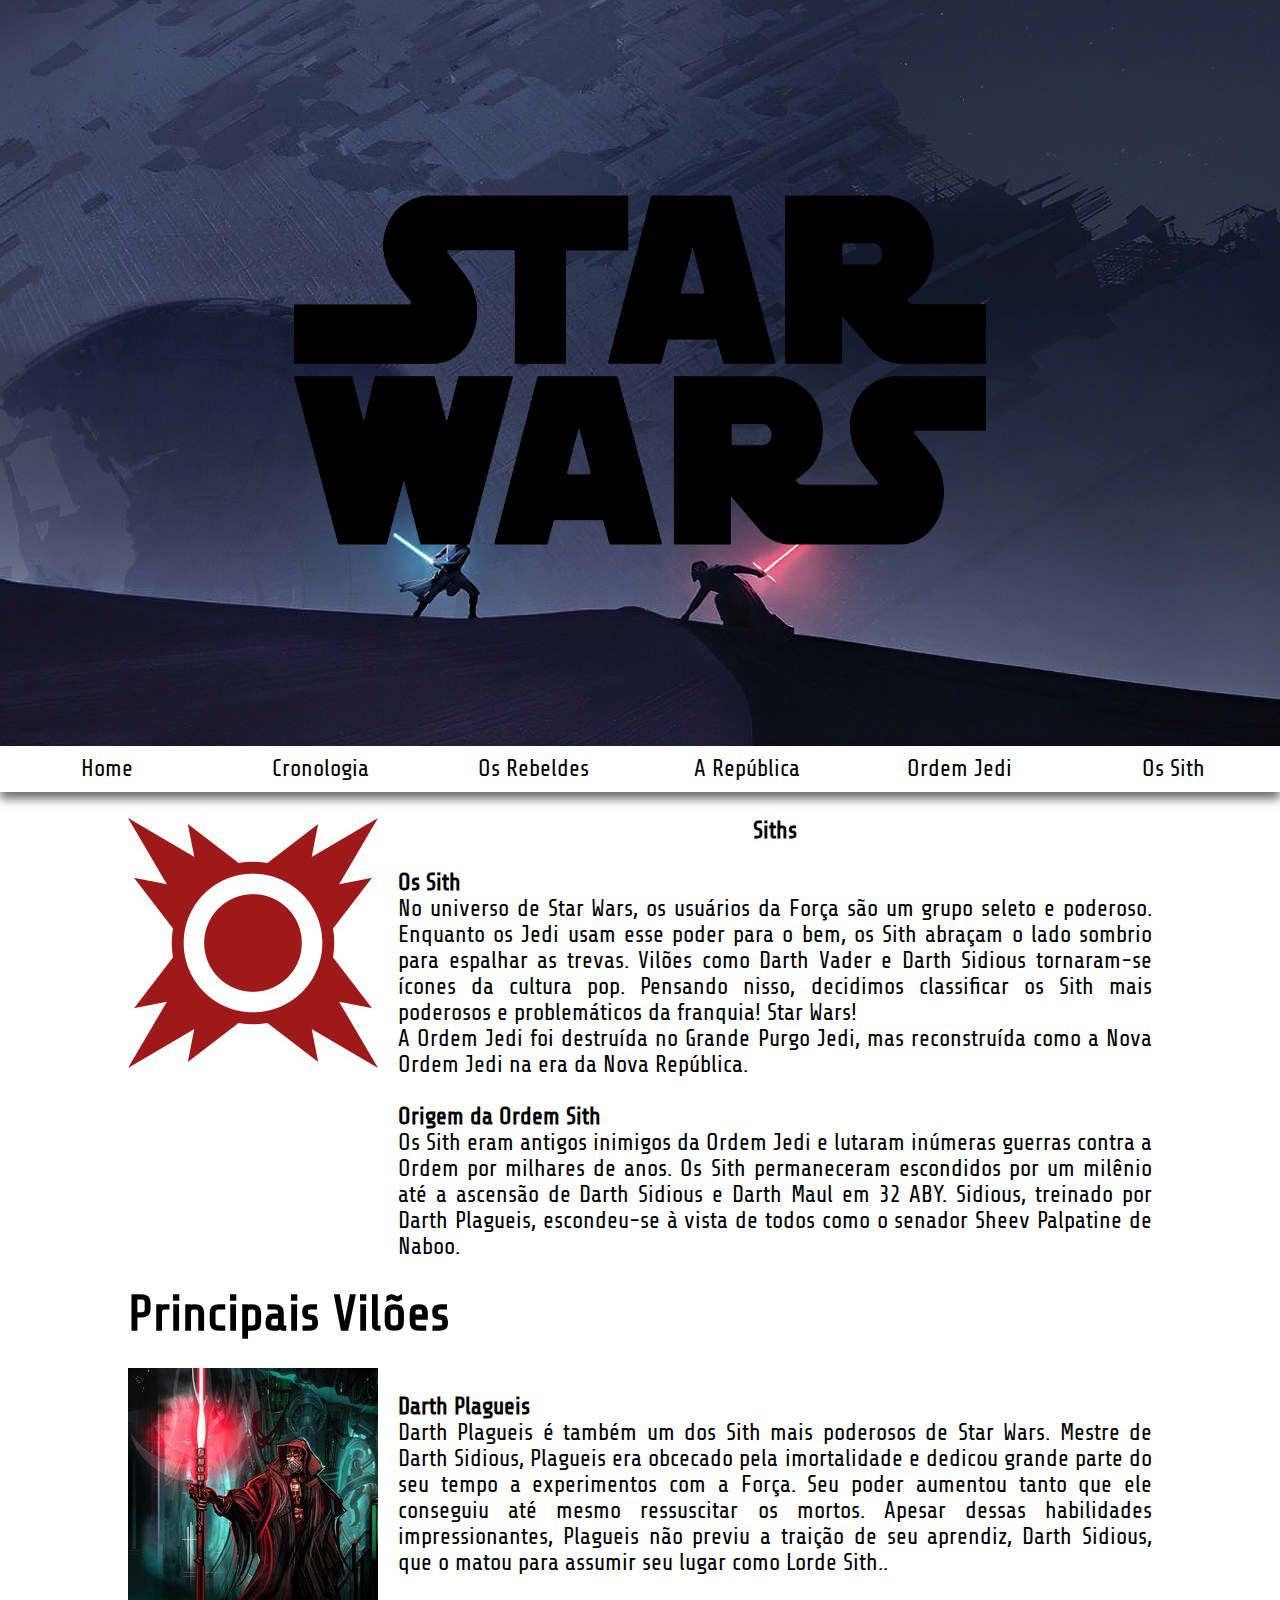
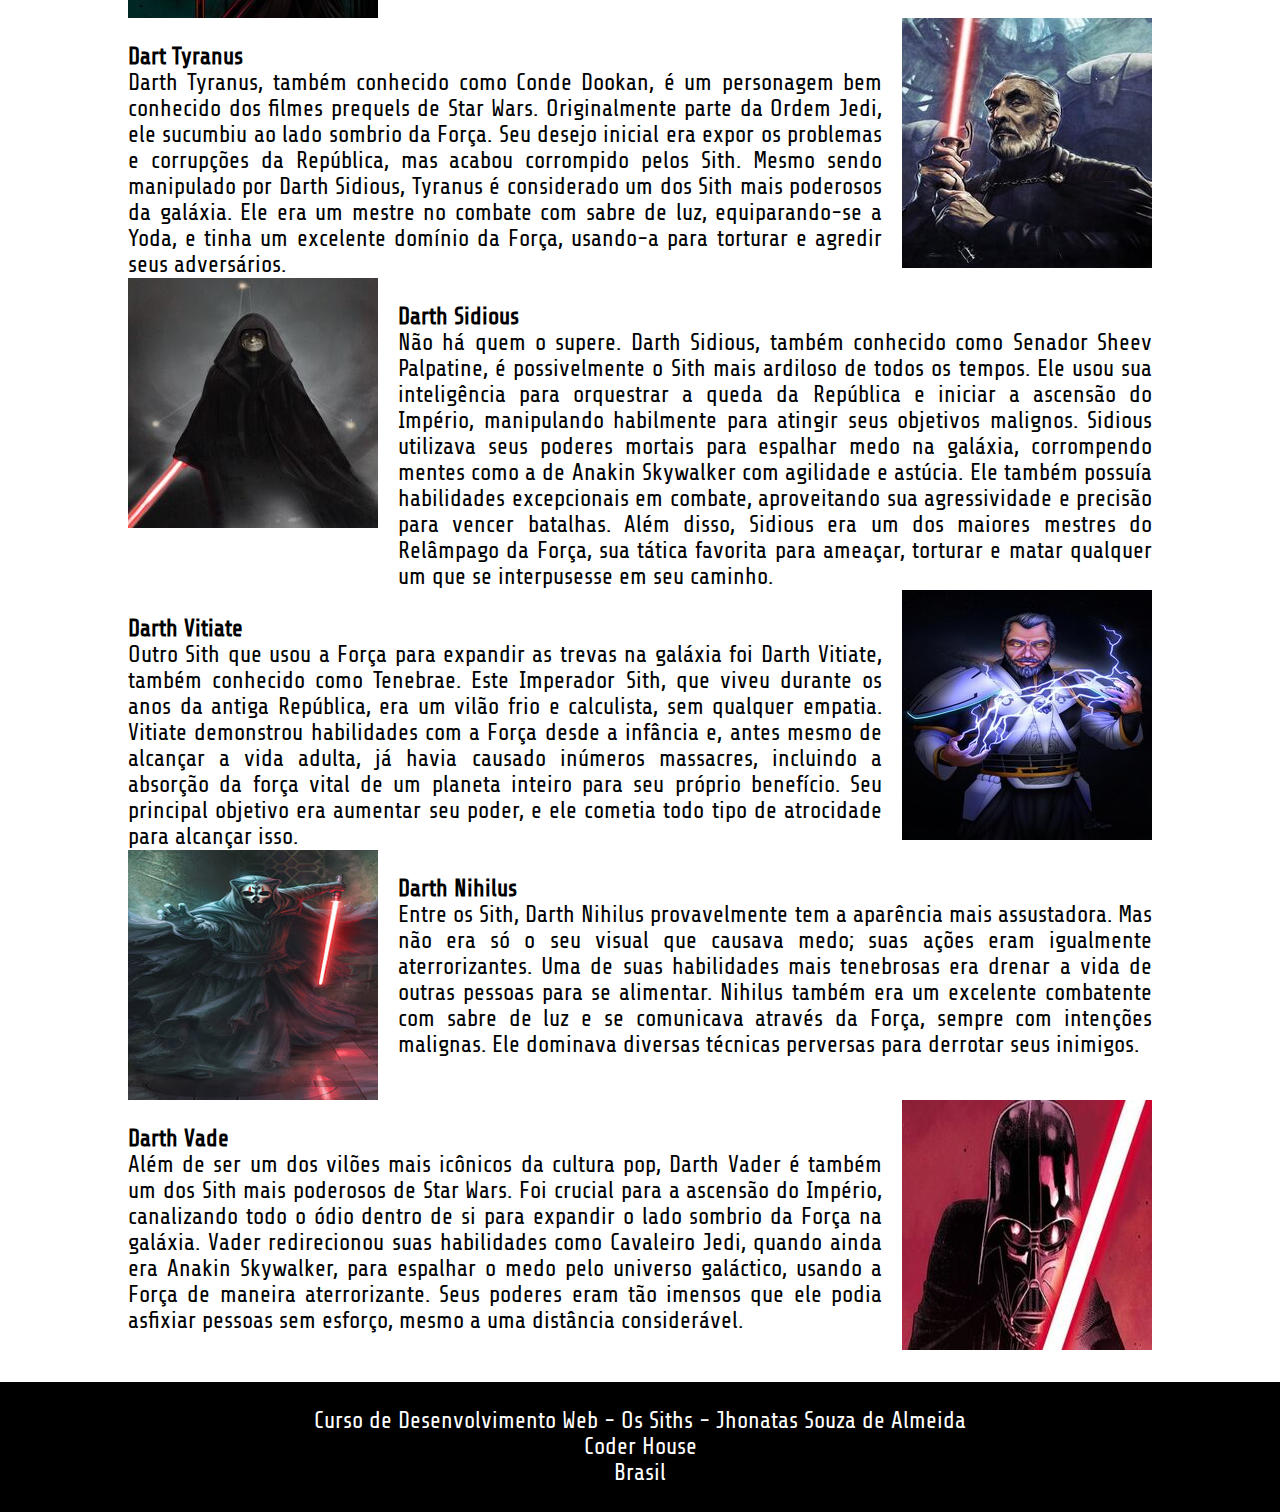
<file: sith.html>
<!DOCTYPE html>
<html lang="pt-br">

<head>
    <meta charset="UTF-8">
    <meta name="viewport" content="width=device-width, initial-scale=1.0">
    <link rel="stylesheet" href="Siths.css">
    <link rel="preconnect" href="https://fonts.googleapis.com">
    <link rel="preconnect" href="https://fonts.gstatic.com" crossorigin>
    <link href="https://fonts.googleapis.com/css2?family=Share+Tech&display=swap" rel="stylesheet">
    <title>Siths</title>
</head>

<body>
    <div class="par">
        <header>
            <a href="index.html"><img src="media/StarWarsMainLogo.png" alt="Star Wars" width="900" height="700"></a>
        </header>
    </div>
    <nav>
        <a href="index.html">Home</a>
        <a href="acronologia.html">Cronologia</a>
        <a href="aliancarebelde.html">Os Rebeldes</a>
        <a href="republica.html">A República</a>
        <a href="ordemjedi.html">Ordem Jedi</a>
        <a href="sith.html">Os Sith</a>
    </nav>


    </nav>
    <main>
        <br>
        <div class=esqPai>
            <img class=esqIMG src="media\Sith_canon.jpg" alt="simbolo do Imperio Siths" width="250"
                height="250">
        <div class=esqTXT>
        <h1 class="titulo">Siths</h1>
        <br>
        <h1> Os Sith </h1>
        <p>No universo de Star Wars, os usuários da Força são um grupo seleto e poderoso. Enquanto os Jedi usam esse
            poder para o
            bem, os Sith abraçam o lado sombrio para espalhar as trevas. Vilões como Darth Vader e Darth Sidious
            tornaram-se ícones
            da cultura pop. Pensando nisso, decidimos classificar os Sith mais poderosos e problemáticos da franquia!
            Star Wars!</p>
        <p>A Ordem Jedi foi destruída no Grande Purgo Jedi, mas reconstruída como a Nova Ordem Jedi na era da Nova
            República.</p>
        <br>
        <h1> Origem da Ordem Sith </h1>
        <p>Os Sith eram antigos inimigos da Ordem Jedi e lutaram inúmeras guerras contra a Ordem por milhares de anos.
            Os Sith
            permaneceram escondidos por um milênio até a ascensão de Darth Sidious e Darth Maul em 32 ABY. Sidious,
            treinado por
            Darth Plagueis, escondeu-se à vista de todos como o senador Sheev Palpatine de Naboo.</p>
            </div>
            </div>

        <br>
        <h1 class="notaveis">Principais Vilões</h1> <br>

        <section class="esqPai">

            <div class="esqIMG">
                <img src="media/1-Darth Plagueis.jpg" alt="Foto de Darth Plagueis">
            </div>
            <div class="esqTXT">
                <br>
                <h2>Darth Plagueis</h2>
                <p>Darth Plagueis é também um dos Sith mais poderosos de Star Wars. Mestre de Darth Sidious, Plagueis
                    era obcecado pela
                    imortalidade e dedicou grande parte do seu tempo a experimentos com a Força. Seu poder aumentou
                    tanto que ele conseguiu
                    até mesmo ressuscitar os mortos.

                    Apesar dessas habilidades impressionantes, Plagueis não previu a traição de seu aprendiz, Darth
                    Sidious, que o matou
                    para assumir seu lugar como Lorde Sith..</p>
            </div>

        </section>

        <section class="dirPai">

            <div class="dirIMG">
                <img src="media\2-Dart Tyranus.jpg" alt="Dart Tyranus">
            </div>
            <div class="dirTXT">
                <br>
                <h2>Dart Tyranus</h2>
                <p>Darth Tyranus, também conhecido como Conde Dookan, é um personagem bem conhecido dos filmes prequels
                    de Star Wars.
                    Originalmente parte da Ordem Jedi, ele sucumbiu ao lado sombrio da Força. Seu desejo inicial era
                    expor os problemas e
                    corrupções da República, mas acabou corrompido pelos Sith.

                    Mesmo sendo manipulado por Darth Sidious, Tyranus é considerado um dos Sith mais poderosos da
                    galáxia. Ele era um mestre
                    no combate com sabre de luz, equiparando-se a Yoda, e tinha um excelente domínio da Força, usando-a
                    para torturar e
                    agredir seus adversários.</p>
            </div>

        </section>

        <section class="esqPai">

            <div class="esqIMG">
                <img src="media/3-Darth Sidious.jpg" alt="Foto de Darth Sidious" height="250" width="250">
            </div>
            <div class="esqTXT">
                <br>
                <h2>Darth Sidious</h2>
                <p>Não há quem o supere. Darth Sidious, também conhecido como Senador Sheev Palpatine, é possivelmente o
                    Sith mais ardiloso
                    de todos os tempos. Ele usou sua inteligência para orquestrar a queda da República e iniciar a
                    ascensão do Império,
                    manipulando habilmente para atingir seus objetivos malignos.

                    Sidious utilizava seus poderes mortais para espalhar medo na galáxia, corrompendo mentes como a de
                    Anakin Skywalker com
                    agilidade e astúcia. Ele também possuía habilidades excepcionais em combate, aproveitando sua
                    agressividade e precisão
                    para vencer batalhas.

                    Além disso, Sidious era um dos maiores mestres do Relâmpago da Força, sua tática favorita para
                    ameaçar, torturar e matar
                    qualquer um que se interpusesse em seu caminho.</p>
            </div>
            </div>

        </section>

        <section class="dirPai">

            <div class="dirIMG">
                <img src="media\4-Darth Vitiate.jpeg" alt="Foto de Darth Vitiate" height="250" width="250">
            </div>
            <div class="dirTXT">
                <br>
                <h2>Darth Vitiate</h2>
                <p>Outro Sith que usou a Força para expandir as trevas na galáxia foi Darth Vitiate, também conhecido
                    como Tenebrae. Este
                    Imperador Sith, que viveu durante os anos da antiga República, era um vilão frio e calculista, sem
                    qualquer empatia.

                    Vitiate demonstrou habilidades com a Força desde a infância e, antes mesmo de alcançar a vida
                    adulta, já havia causado
                    inúmeros massacres, incluindo a absorção da força vital de um planeta inteiro para seu próprio
                    benefício. Seu principal
                    objetivo era aumentar seu poder, e ele cometia todo tipo de atrocidade para alcançar isso.</p>
            </div>

        </section>


        <section class=esqPai>

            <div class="esqIMG">
                <img src="media\5-Darth Nihilus.jpg" alt="Foto de Darth Nihilus" height="250" width="250">
            </div>
            <div class="esqTXT">
                <br>
                <h2>Darth Nihilus</h2>
                <p>Entre os Sith, Darth Nihilus provavelmente tem a aparência mais assustadora. Mas não era só o seu
                    visual que causava
                    medo; suas ações eram igualmente aterrorizantes. Uma de suas habilidades mais tenebrosas era drenar
                    a vida de outras
                    pessoas para se alimentar.

                    Nihilus também era um excelente combatente com sabre de luz e se comunicava através da Força, sempre
                    com intenções
                    malignas. Ele dominava diversas técnicas perversas para derrotar seus inimigos.</p>
            </div>

        </section>

        <section class="dirPai">

            <div class="dirIMG">
                <img src="media/6-DarthVader.jpeg" alt="Foto de Darth Vade" height="250" width="250">
            </div>
            <div class="dirTXT">
                <br>
                <h2>Darth Vade</h2>
                <p>Além de ser um dos vilões mais icônicos da cultura pop, Darth Vader é também um dos Sith mais
                    poderosos de Star Wars.
                    Foi crucial para a ascensão do Império, canalizando todo o ódio dentro de si para expandir o lado
                    sombrio da Força na
                    galáxia.

                    Vader redirecionou suas habilidades como Cavaleiro Jedi, quando ainda era Anakin Skywalker, para
                    espalhar o medo pelo
                    universo galáctico, usando a Força de maneira aterrorizante. Seus poderes eram tão imensos que ele
                    podia asfixiar
                    pessoas sem esforço, mesmo a uma distância considerável.</p>
            </div>

        </section>


    </main>
    <br>
    <footer>
        <br>
        <p>Curso de Desenvolvimento Web - Os Siths - Jhonatas Souza de Almeida</p>
        <p>Coder House</p>
        <p>Brasil</p>
        <br>
    </footer>
</body>

</html>
</file>
<file: styleindex.css>
@charset "utf-8";

@font-face {
    font-family: 'Open Sans';
    src: url('media/Starjedi.ttf') format('truetype');
  }

  .share-tech-regular {
    font-family: "Share Tech", sans-serif;
    font-weight: 400;
    font-style: normal;
    max-width: 500px;
  }

  *{ 
    margin: 0px;
    padding: 0px;
    font-family: "Share Tech", sans-serif;
    font-weight: 400;
    font-style: normal;
    background-color: transparent;
    margin-left: auto;
    margin-right: auto;

  }

  .par {
    background-image: url(media/headerpc.jpg);
    min-height: 500px;
    background-attachment: fixed;
    background-position: center;
    background-repeat: no-repeat;
    background-size: cover;
    z-index: -1;
    width: 100%;
    padding: 20px 0;
    display: flex;
    justify-content: center;
    align-items: center;
  }

  .par h1 {
    font-family: 'Open Sans'; 
    font-size: 29px;
    align-self: center;
    z-index: 1;
    color: white;
  }

  main {
    background-image: url(media/headerpc.jpg);
    min-height: 500px;
    background-attachment: fixed;
    background-position: center;
    background-repeat: no-repeat;
    background-size: cover;
    z-index: -1;
    width: 100%;
    padding: 20px 0;
    display: flex;
    height: 80;
  }

  main img {
    max-width: 700px;
    min-width: none;
  }

  footer {
    background-color: black;
    color: white;
    align-items: center;
    text-align: center;
    height: 10%;
  }

  .pai-flex {
    display: flex;
    flex-flow: row wrap;
    justify-content: center;
    align-content: space-around;
}

.principal {
    display: block;
    margin-left: auto;
    margin-right: auto;
}
</file>
<file: styleRebels.css>
@charset "utf-8";

@font-face {
    font-family: 'Open Sans';
    src: url('media/Starjedi.ttf') format('truetype');
  }

  .share-tech-regular {
    font-family: "Share Tech", sans-serif;
    font-weight: 400;
    font-style: normal;
  }

  *{ 
    margin: 0px;
    padding: 0px;
    font-family: "Share Tech", sans-serif;
    font-weight: 400;
    font-style: normal;
    font-size: 23px;
    
  }

  main {
    max-width: 80%;
    margin: auto;
    text-align: justify;
  }

  .par {
    background-image: url(media/headerpc.jpg);
    margin: 0px;
    min-height: 700px;
    background-attachment: fixed;
    background-position: center;
    background-repeat: no-repeat;
    background-size: cover;
    z-index: -1;
    width: 100%;
    padding: 20px 0;
    display: flex;
    justify-content: center;
    align-items: center;
    text-align: justify;
  }

  .par h1 {
    font-family: 'Open Sans'; 
    font-size: 100px;
    align-self: center;
    z-index: 1;
  }

  nav {
    display: flex;
    justify-content: center;
    margin: auto;
    box-shadow: 0px 7px 9px rgba(0, 0, 0, 0.56);  
    list-style: none;  
}

nav a {
    display: inline-flex;
    width: 100%;
    text-decoration: none;
    text-align: center;
    justify-content: center;
    color: #000;
    padding: 10px;
    background-color: white;
    transition: background-color 0.5s    
}

nav a:hover {
    background-color: black;
    color:yellow;
    transition: background-color 0.5s;
}

.esqPai {
    display: flex;
    align-items: flex-start;
    justify-content: space-between;
}

.esqIMG {
    width: 250px;
    height: 250px;
}

.esqTXT{
    padding-left: 20px;
    text-align: justify;
  }

h2 {
    font-weight: bold;
}

h3 {
  font-weight: bold;
}

h1 {
  font-weight: bold;
}

.notaveis {
  font-size: 50px;
}

.dirPai {
  display: flex;
  align-items: flex-start;
  text-align: end;
  justify-content: space-between;
}

.dirIMG{
  order: 2
}

.dirTXT {
  text-align: justify;
  order: 1;
  padding-right: 20px;
}

footer {
  background-color: black;
  color: white;
  align-items: center;
  text-align: center;
  height: 10%;
}

.titulo {
  text-align: center
}
</file>
<file: styleJedi.css>
@charset "utf-8";

@font-face {
    font-family: 'Open Sans';
    src: url('media/Starjedi.ttf') format('truetype');
  }

  .share-tech-regular {
    font-family: "Share Tech", sans-serif;
    font-weight: 400;
    font-style: normal;
  }

  *{ 
    margin: 0px;
    padding: 0px;
    font-family: "Share Tech", sans-serif;
    font-weight: 400;
    font-style: normal;
    font-size: 23px;
  }

  main {
    max-width: 80%;
    margin: auto;
  }

  .par {
    background-image: url(media/headerpc.jpg);
    margin: 0px;
    min-height: 700px;
    background-attachment: fixed;
    background-position: center;
    background-repeat: no-repeat;
    background-size: cover;
    z-index: -1;
    width: 100%;
    padding: 20px 0;
    display: flex;
    justify-content: center;
    align-items: center;
  }

  .par h1 {
    font-family: 'Open Sans'; 
    font-size: 100px;
    align-self: center;
    z-index: 1;
  }

  nav {
    display: flex;
    justify-content: center;
    margin: auto;
    box-shadow: 0px 7px 9px rgba(0, 0, 0, 0.56);  
    list-style: none;  
}

nav a {
    display: inline-flex;
    width: 100%;
    text-decoration: none;
    text-align: center;
    justify-content: center;
    color: #000;
    padding: 10px;
    background-color: white;
    transition: background-color 0.5s    
}

nav a:hover {
    background-color: black;
    color:yellow;
    transition: background-color 0.5s;
}

.esqPai {
  text-align: justify;
    display: flex;
    align-items: flex-start;
    justify-content: space-between;
}

.esqIMG {
    width: 250px;
    height: 250px;
}

.esqTXT{
    text-align: justify;
    padding-left: 20px;
  }

h2 {
    font-weight: bold;
}

h1 {
  font-weight: bold;
}

.notaveis {
  font-size: 50px;
}

.dirPai {
  display: flex;
  align-items: flex-start;
  text-align: end;
  justify-content: space-between;
}

.dirIMG{
  order: 2
}

.dirTXT{
  text-align: justify;
  padding-right: 20px;
  order: 1
}

footer {
  background-color: black;
  color: white;
  align-items: center;
  text-align: center;
  height: 10%;
}

.titulo {
  text-align: center;
  font-size: 50px;
}
</file>
<file: styleRepub.css>
@charset "utf-8";

@font-face {
    font-family: 'Open Sans';
    src: url('media/Starjedi.ttf') format('truetype');
  }

  .share-tech-regular {
    font-family: "Share Tech", sans-serif;
    font-weight: 400;
    font-style: normal;
  }

  *{ 
    margin: 0px;
    padding: 0px;
    font-family: "Share Tech", sans-serif;
    font-weight: 400;
    font-style: normal;
    font-size: 23px;
  }

  main {
    max-width: 80%;
    margin: auto;
  }

  .par {
    background-image: url(media/headerpc.jpg);
    margin: 0px;
    min-height: 700px;
    background-attachment: fixed;
    background-position: center;
    background-repeat: no-repeat;
    background-size: cover;
    z-index: -1;
    width: 100%;
    padding: 20px 0;
    display: flex;
    justify-content: center;
    align-items: center;
  }

  .par h1 {
    font-family: 'Open Sans'; 
    font-size: 100px;
    align-self: center;
    z-index: 1;
  }

  nav {
    display: flex;
    justify-content: center;
    margin: auto;
    box-shadow: 0px 7px 9px rgba(0, 0, 0, 0.56);  
    list-style: none;  
}

nav a {
    display: inline-flex;
    width: 100%;
    text-decoration: none;
    text-align: center;
    justify-content: center;
    color: #000;
    padding: 10px;
    background-color: white;
    transition: background-color 0.5s    
}

nav a:hover {
    background-color: black;
    color:yellow;
    transition: background-color 0.5s;
}

.esqPai {
  display: flex;
  align-items: flex-start;
  justify-content: space-between;
}

.esqIMG {
  width: 250px;
  height: 250px;
}

.cenIMG {
  width: 1500px;
  height: 200px;
  display: flex;
  justify-content: center;
}

.esqTXT{
  text-align: justify;
  padding-left: 20px;
}

.dirPai {
  display: flex;
  align-items: flex-start;
  text-align: end;
  justify-content: space-between;
}

.dirIMG{
  order: 2
}

.dirTXT{
  text-align: justify;
  padding-right: 20px;
  order: 1
}

h4 { 
  font-weight: bold;
}

h2 {
    font-weight: bold;
}

h1 {
  font-weight: bold;
}

.titulo {
  text-align: center;
  font-size: 50px;
}

.notaveis {
  font-size: 40px;
}

.capitais {
  font-size: 40px;
}

.chanceler {
  font-size: 40px;
}

strong {
  font-weight: bold;
}

footer {
  background-color: black;
  color: white;
  align-items: center;
  text-align: center;
  height: 10%;
}
</file>
<file: Siths.css>
@charset "utf-8";

@font-face {
    font-family: 'Open Sans';
    src: url('media/StyleSith.ttf') format('truetype');
}

.share-tech-regular {
    font-family: "Share Tech", sans-serif;
    font-weight: 400;
    font-style: normal;
}

* {
    margin: 0px;
    padding: 0px;
    font-family: "Share Tech", sans-serif;
    font-weight: 400;
    font-style: normal;
    font-size: 23px;
}

main {
    max-width: 80%;
    margin: auto;
}

.par {
    background-image: url(media/headerpc.jpg);
    margin: 0px;
    min-height: 700px;
    background-attachment: fixed;
    background-position: center;
    background-repeat: no-repeat;
    background-size: cover;
    z-index: -1;
    width: 100%;
    padding: 20px 0;
    display: flex;
    justify-content: center;
    align-items: center;
}

.par h1 {
    font-family: 'Open Sans';
    font-size: 100px;
    align-self: center;
    z-index: 1;
}

nav {
    display: flex;
    justify-content: center;
    margin: auto;
    box-shadow: 0px 7px 9px rgba(0, 0, 0, 0.56);
    list-style: none;
}

nav a {
    display: inline-flex;
    width: 100%;
    text-decoration: none;
    text-align: center;
    justify-content: center;
    color: #000;
    padding: 10px;
    background-color: white;
    transition: background-color 0.5s
}

nav a:hover {
    background-color: black;
    color: yellow;
    transition: background-color 0.5s;
}

.esqPai {
    display: flex;
    align-items: flex-start;
    justify-content: space-between;
}

.esqIMG {
    width: 250px;
    height: 250px;
}

.esqTXT {
    padding-left: 20px;
    text-align: justify;
}

h2 {
    font-weight: bold;
}

h3 {
    font-weight: bold;
}

h1 {
    font-weight: bold;
}

.notaveis {
    font-size: 50px;
}

.dirPai {
    display: flex;
    align-items: flex-start;
    text-align: end;
    justify-content: space-between;
}

.dirIMG {
    order: 2
}

.dirTXT {
    text-align: justify;
    padding-right: 20px;
    order: 1
}

footer {
    background-color: black;
    color: white;
    align-items: center;
    text-align: center;
    height: 10%;
}

.titulo {
    text-align: center
}
</file>
